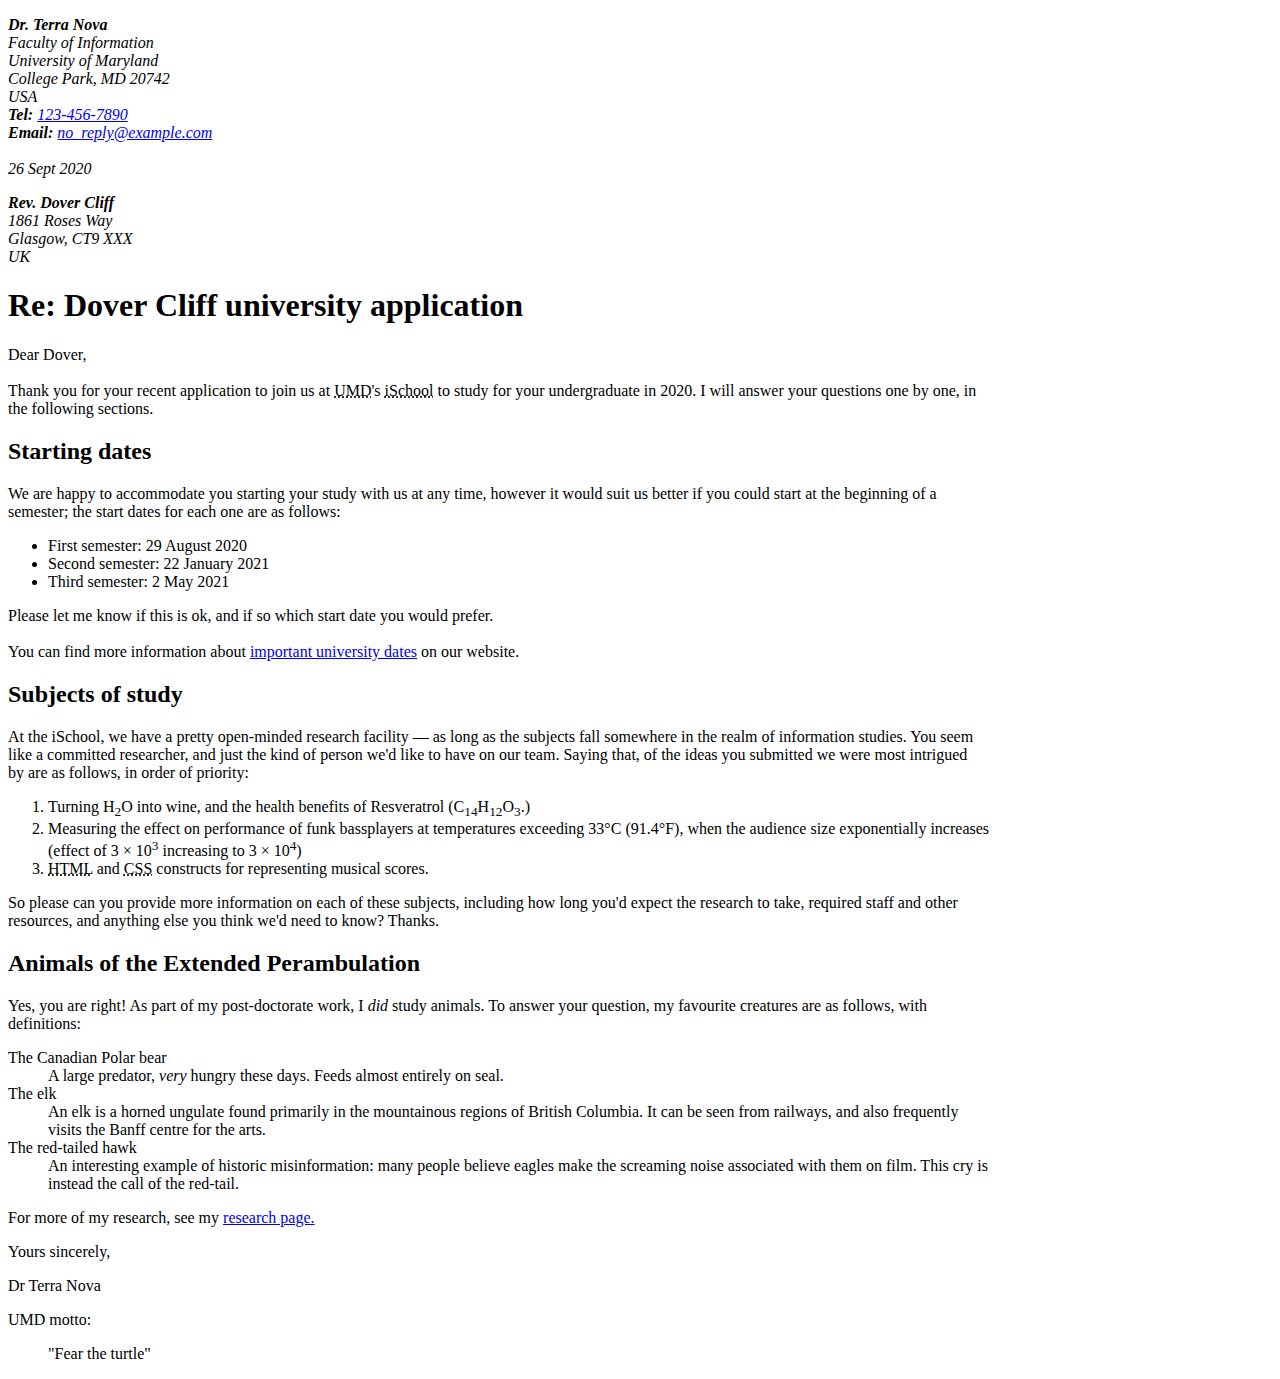
<file: public/lab_2/index.html>
<!DOCTYPE html>
<html>
    <head>
        <html lang="en-us">
        <meta charset="utf-8">
        <meta name = "author" content = "Andrew Carroll">
        <title>Andrew Carroll Lab 2</title>
    </head>

     <body> 
        <address>
            <p>
                <strong>Dr. Terra Nova</strong><br>
                Faculty of Information<br>
                University of Maryland<br>
                College Park, MD 20742<br>
                USA<br>
                <strong>Tel:</strong> <a href = "tel:123-456-7890">123-456-7890</a>   <br>  <!-- Add link to phone and email-->
                <strong>Email:</strong> <a href = "mailto:no_reply@example.com">no_reply@example.com</a><br>
                 <br>
                 <time datetime="2020-09-26">26 Sept 2020</time> 
             </p>
        </address>
      
        
       <address> 
           <p>
            <strong>Rev. Dover Cliff</strong><br>
            1861 Roses Way<br>
            Glasgow, CT9 XXX<br>
            UK<br>
           </p> 
        </address>
       
       <h1>Re: Dover Cliff university application</h1> 
        <p>Dear Dover, <br>
        <br>
        Thank you for your recent application to join us at <abbr title="University of Maryland">UMD</abbr>'s 
            <abbr title = "College of Information Studies">iSchool</abbr> to study for your undergraduate in 2020. I will answer your questions one by one, in <br>
            the following sections.
        </p>
        
        <h2>Starting dates</h2>
        <p> We are happy to accommodate you starting your study with us at any time, however it would suit us better if you could start at the beginning of a <br>
           semester; the start dates for each one are as follows:
        </p>
        <p> 
            <ul>
               <li>First semester: <time datetime="2020-08-29">29 August 2020</time></li>
               <li>Second semester: <time datetime="2021-01-22">22 January 2021</time></li>
               <li>Third semester: <time datetime="2021-05-2">2 May 2021</time></li> 
            </ul>
        </p>
  
       <p>Please let me know if this is ok, and if so which start date you would prefer. <br>
        <br>
        You can find more information about <a href = "http://umd.edu">important university dates</a> on our website.</p> 
        
       <h2>Subjects of study</h2> 
       <p>
           At the iSchool, we have a pretty open-minded research facility — as long as the subjects fall somewhere in the realm of information studies. You seem <br>
           like a committed researcher, and just the kind of person we'd like to have on our team. Saying that, of the ideas you submitted we were most intrigued <br>
           by are as follows, in order of priority:<br>
        </p>
        
        <ol type="1">
            <li>Turning H<sub>2</sub>O into wine, and the health benefits of Resveratrol (C<sub>14</sub>H<sub>12</sub>O<sub>3</sub>.)</li> <!--Add subscript to formula-->
            <li>
                Measuring the effect on performance of funk bassplayers at temperatures exceeding 33°C (91.4°F), when the audience size exponentially increases <br>
                (effect of 3 × 10<sup>3</sup> increasing to 3 × 10<sup>4</sup>)
            </li>
            <li><abbr title="Hypertext Markup Language">HTML</abbr> and <abbr title = "Cascading Style Sheets">CSS</abbr> constructs for representing musical scores.</li>
        </ol>


        <p>
            So please can you provide more information on each of these subjects, including how long you'd expect the research to take, required staff and other<br>
            resources, and anything else you think we'd need to know? Thanks. 
        </p>
        
        
       <h2>Animals of the Extended Perambulation</h2> 

       <p>Yes, you are right! As part of my post-doctorate work, I <em>did</em> study animals. To answer your question, my favourite creatures are as follows, with<br>
            definitions:
        </p> 

        <dl>
            <dt>The Canadian Polar bear</dt>
            <dd>A large predator, <em>very</em> hungry these days. Feeds almost entirely on seal.</dd>

            <dt>The elk</dt>
            <dd>An elk is a horned ungulate found primarily in the mountainous regions of British Columbia. It can be seen from railways, and also frequently<br>
                 visits the Banff centre for the arts.</dd>

           <dt>The red-tailed hawk</dt> 
            <dd>An interesting example of historic misinformation: many people believe eagles make the screaming noise associated with them on film. This cry is<br>
                 instead the call of the red-tail.
            </dd>
        </dl>
     
       <p>For more of my research, see my <a href="http://umd.edu">research page.</a></p>
            
            <p>Yours sincerely,</p>
            
           <p>Dr Terra Nova</p> 
           
            UMD motto:
            <blockquote cite="http://umd.edu">"Fear the turtle"</blockquote> 
     </body>
     <footer>
       
     </footer>
</html>
</file>
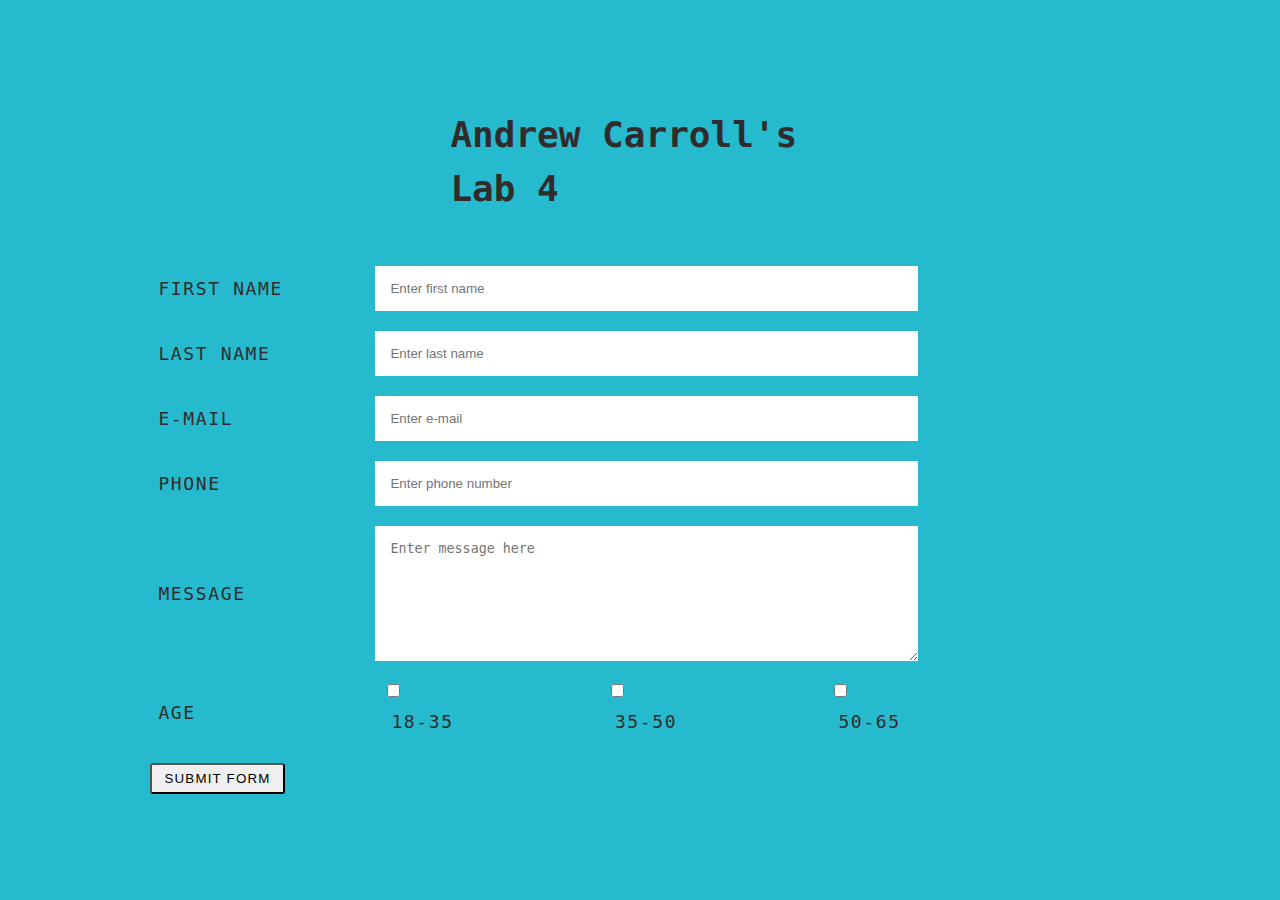
<file: public/lab_4/index.html>
<!DOCTYPE html>
<html lang="en">
    <head>
      <meta name = "author" content ="Andrew Carroll">
      <title>Andrew Carroll Lab 4</title>
      <link rel = "stylesheet" type = "text/css" href ="styles.css">
    </head>

<body>
    <h1 class=center>Andrew Carroll's Lab 4</h1>

    <div class="container">

        <form>

            <ul class="flex-outer">
                <!--First Name-->
                 <li>
                    <label for="first-name">First Name</label>
                    <input type="text" id="first-name"
                    placeholder = "Enter first name" >
                </li>

                <!--Last Name-->
                 <li>
                    <label for="last-name">Last Name</label>
                    <input type="text" id="last-name"
                    placeholder = "Enter last name" >
                 </li>

                <!--Email-->
                <li>
                    <label for="email">E-mail</label>
                    <input type="email" id="email"
                    placeholder = "Enter e-mail" >
                </li>

                <!--Phone-->
                <li>
                    <label for="phone">Phone</label>
                    <input type="tel" id="phone"
                     placeholder = "Enter phone number" >
                </li>

                <!-- Message Box-->
                <li>
                    <label for="message">Message</label>
                    <textarea name = "message" rows = "7" 
                    cols = "33" id="message" placeholder = "Enter message here"></textarea>
                </li>

                <!-- Age Checkboxes-->
                <li>
                    <p>Age</p>

                    <ul class = "flex-inner">

                        <!-- 18-35 Checkbox -->
                        <li>
                            <input type = "checkbox" id = "eighteen_to_thirtyfive" name = "eighteen_to_thirtyfive">
                            <label for="eighteen_to_thirtyfive">18-35</label>
                        </li>

                        <!-- 35-50 Checkbox -->
                        <li>
                            <input type = "checkbox" id = "thirtyfive_to_fifty" name = "thirtyfive_to_fifty">
                            <label for="thirtyfive_to_fifty">35-50</label>
                        </li>

                        <!-- 50-65 Checkbox -->
                        <li>
                            <input type = "checkbox" id = "fifty_to_sixty" name = "fifty_to_sixty">
                            <label for="fifty_to_sixty">50-65</label>
                        </li>
    
                    </ul>
                </li>

                    <!--Submit Button-->
                    <li>
                        <button type="submit" id = "button" name = "button">Submit Form</button>
                    </li>
            
             </ul>
        </form>
    </div>

</body>
</html>
</file>
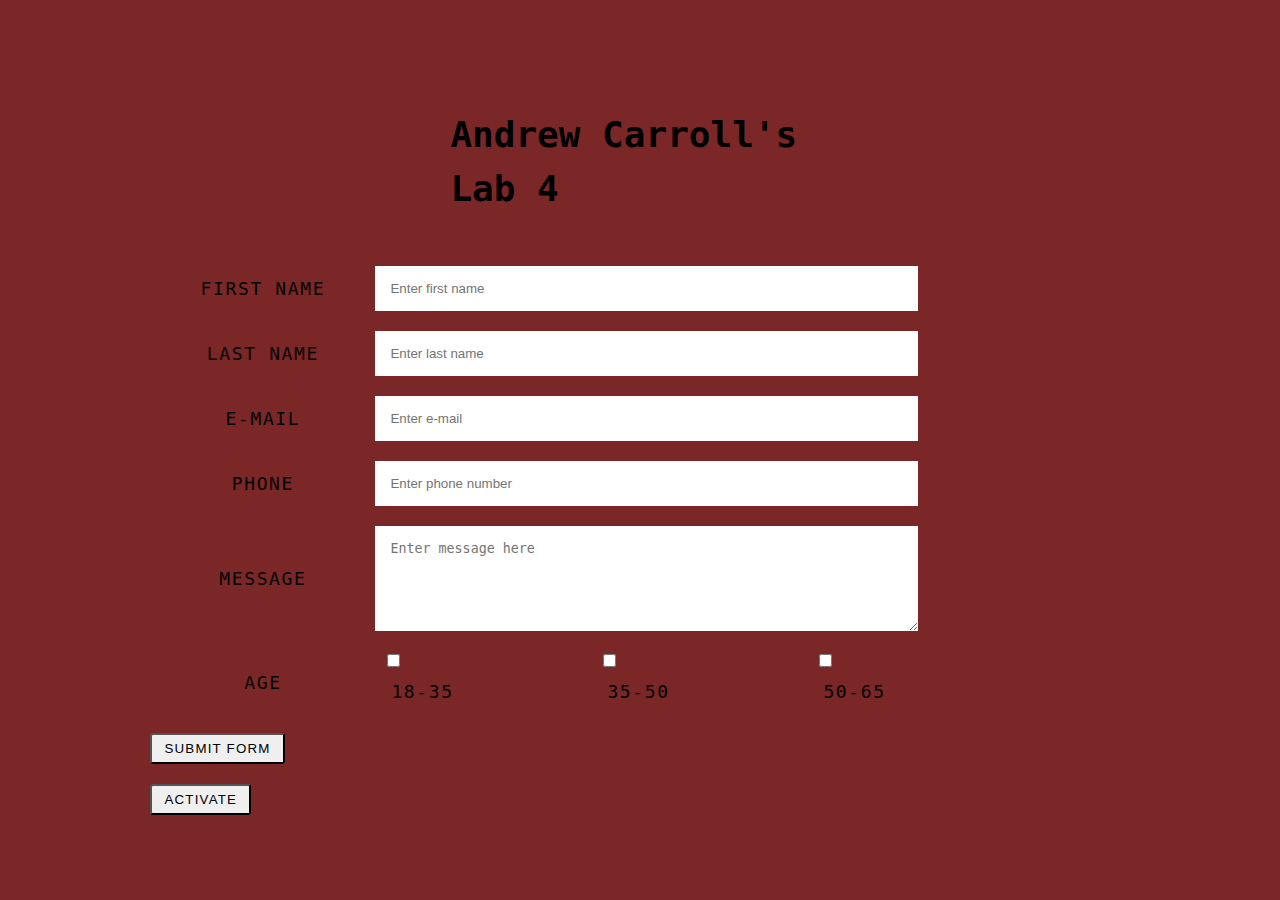
<file: public/lab_5/index.html>
<!DOCTYPE html>
<html lang="en">
    <head>
      <meta name = "author" content ="Andrew Carroll">
      <title>Andrew Carroll's Lab 4</title>
      <link rel = "stylesheet" type = "text/css" href ="styles.css">
    </head>

<body>
    <h1 class=center>Andrew Carroll's Lab 4</h1>

        <div class="container">

        <form action="/api" method="post">

            <ul class="flex-outer">
                <!--First Name-->
                <li>
                    <label for="fname">First Name</label>
                    <input name = 'first name' type="text" id="fname"
                    placeholder = "Enter first name" maxlength="140">
                </li>

                <!--Last Name-->
                <li>
                    <label for="lname">Last Name</label>
                    <input name = 'last name' type="text" id="lname"
                    placeholder = "Enter last name" maxlength="140">
                </li>

                <!--Email-->
                <li>
                    <label for="email">E-mail</label>
                    <input name = 'email' type="email" id="email"
                    placeholder = "Enter e-mail" >
                </li>

                <!--Phone-->
                <li>
                    <label for="phone">Phone</label>
                    <input name = 'phone' type="tel" id="phone"
                     placeholder = "Enter phone number">
                </li>

                <!-- Message Box-->
                <li>
                    <label for="message">Message</label>
                    <textarea name = "message" rows = "5" 
                    cols = "33" id="message" placeholder = "Enter message here"></textarea>
                </li>

                <!-- Age Checkboxes-->
                <li>
                    <p class = "checkbox-list-label">Age</p>

                    <ul class="flex-inner">

                        <!-- 18-35 Checkbox -->
                        <li>
                            <input type = "checkbox" id = "eighteen_to_thirtyfive" name = "eighteen_to_thirtyfive">
                            <label for="eighteen_to_thirtyfive">18-35</label>
                        </li>

                        <!-- 35-50 Checkbox -->
                        <li>
                            <input type = "checkbox" id = "thirtyfive_to_fifty" name = "thirtyfive_to_fifty">
                            <label for="thirtyfive_to_fifty">35-50</label>
                        </li>

                        <!-- 50-65 Checkbox -->
                        <li>
                            <input type = "checkbox" id = "fifty_to_sixty" name = "fifty_to_sixty">
                            <label for="fifty_to_sixty">50-65</label>
                        </li>
    
                    </ul>
                </li>

                    <!--Submit Button-->
                    <li>
                        <button type="submit" id = "SubButton" name = "SubmitButton" 
                        onclick = "testFunction()">Submit Form</button>
                    </li>

                    <!--Activate-->
                    <li>
                        <button type="button" id = "ActButton" name = "ActButton"
                        onclick = "testFunction()">Activate</button>
                    </li>
            
            </ul>
        </form>
    </div>



<!--Start of JS Code-->
    <script>
        /* Test function provided*/

        function testFunction() {
            fetch('/api')
            .then((response) => response.text())
            .then((response) => {
                console.log(response);
            
             /*Random Background Color*/
            const randCol = 'rgb(' + random(255) + ',' + random(255) + ','
            + random(255) + ')';
            document.body.style.background = randCol;

            /*Change Header*/
            let myHeader = document.querySelector('h1');
            myHeader.textContent = 'Lab 5 for Andrew Carroll';

            /*Change Title*/
            let myTitle = document.querySelector('title');
            myTitle.textContent = 'Lab 5 for Andrew Carroll';

            /*Age -> Fruit Name Change*/
            let fruitLabel = document.querySelector('p');
            fruitLabel.textContent = 'Fruits';

            /*Change checkbox context*/
            let fruitArr = ["Apple", "Banana", "Orange"];
            const CBelements = document.querySelectorAll('.flex-inner li label');

            CBelements.forEach((el, i) => {
                    const text = el.innterText;
                    console.log(el);
                    el.innerText = fruitArr[i];
                })

            /*Center Form*/
          document.querySelector(".flex-outer").style.margin = "0 auto";
            
            
                
            })
            

                
        }

        /* Random Number Function */
        function random(number) {
        return Math.floor(Math.random() * (number+1));
        }


    </script>
   
   
</body>
</html>
</file>
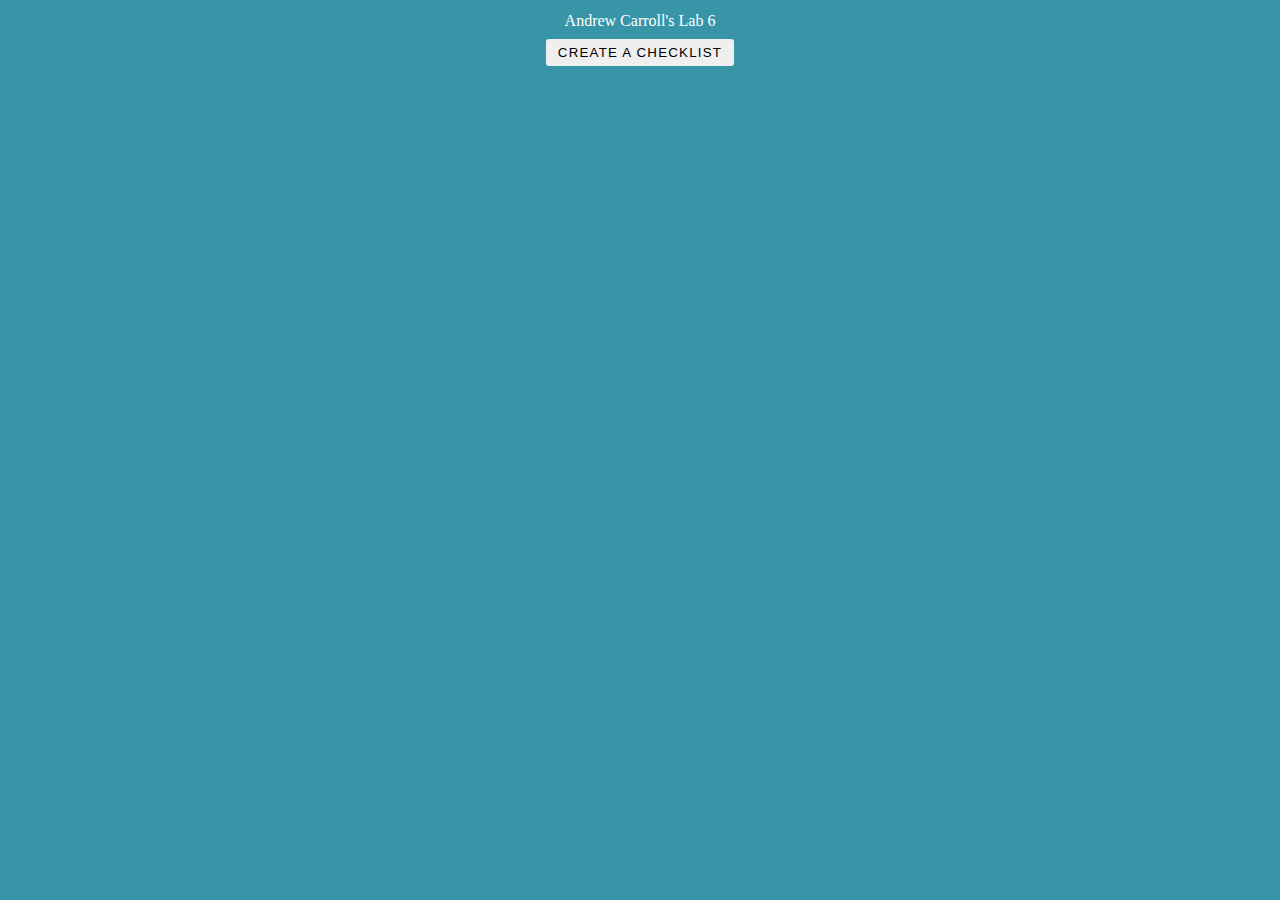
<file: public/lab_6/index.html>
<!DOCTYPE html>
<html lang="en">
  <head>
    <link rel="stylesheet" type="text/css" href="styles.css" />
    <script
      src="https://code.jquery.com/jquery-3.5.1.slim.min.js"
      integrity="sha256-4+XzXVhsDmqanXGHaHvgh1gMQKX40OUvDEBTu8JcmNs="
      crossorigin="anonymous"
    ></script>
  </head>
  <body>
    <div class="wrapper">
      <div class="container flex-outer">
        <div class="header">Andrew Carroll's Lab 6
        </div>
        <form>
          <button
            type="submit"
            class="submitButton"
            name="submitButton"
          >Create A Checklist</button>
        </form>
      </div>
    </div>
    <script src="script.js"></script>
  </body>
</html>
</file>
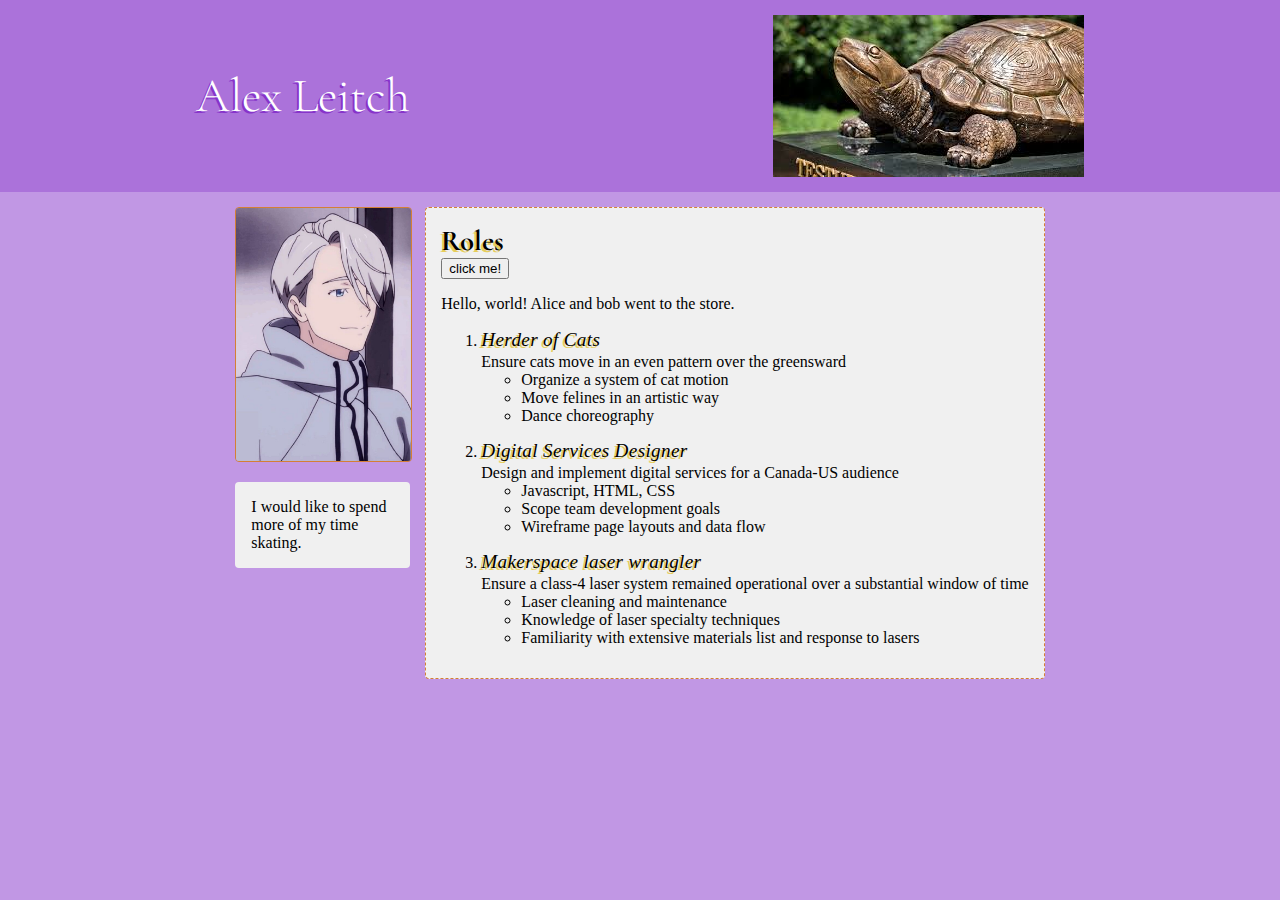
<file: public/answer_key/asst-1/index.html>
<!DOCTYPE html>
<html lang="en">

<head>
    <title>Alex Leitch demo resume</title>
    <link rel="stylesheet" type="text/css" href="styles.css" />
    <link href="https://fonts.googleapis.com/css2?family=Cormorant+Garamond:ital,wght@0,300;1,600&family=Sansita+Swashed:wght@300;700&display=swap" rel="stylesheet">
</head>

<body>
    <div class="header">
        <h1>Alex Leitch</h1>
        <img class="logo" src="testudo.jpeg" alt="The UMD tortoise"/>
    </div>
    <div class="wrapper">
        <div class="container">
            <div class="one">
                <img class="image" src="viktor.jpg" alt="Viktor, a character from Yuri on Ice"/>
                <p>I would like to spend more of my time skating.</p>
            </div>
            <div class="two">
                <h2 class="rolesTitle">Roles</h2>
                <button type="button" onclick="clickMe()">click me!</button>
                <p>
                    Hello, world! Alice and bob went to the store.
                </p>
                <ol>
                    <li>
                        <h2 class="jobtitle">Herder of Cats</h2>
                        <div class="jobdesc">Ensure cats move in an even pattern over the greensward</div>
                        <ul class="resp">
                            <li>Organize a system of cat motion</li>
                            <li>Move felines in an artistic way</li>
                            <li>Dance choreography</li>
                        </ul>
                    </li>
                    <li>
                        <h2 class="jobtitle">Digital Services Designer</h2>
                        <div class="jobdesc">Design and implement digital services for a Canada-US audience</div>
                        <ul class="resp">
                            <li>Javascript, HTML, CSS</li>
                            <li>Scope team development goals</li>
                            <li>Wireframe page layouts and data flow</li>
                        </ul>
                    </li>
                    <li>
                        <h2 class="jobtitle">Makerspace laser wrangler</h2>
                        <div class="jobdesc">Ensure a class-4 laser system remained operational over a substantial
                            window of
                            time</div>
                        <ul class="resp">
                            <li>Laser cleaning and maintenance</li>
                            <li>Knowledge of laser specialty techniques</li>
                            <li>Familiarity with extensive materials list and response to lasers</li>
                        </ul>
                    </li>
                </ol>

            </div>
        </div>
    </div>
    <script>
        function clickMe() {
            const RolesHeader = document.querySelector('.rolesTitle');
            console.log(RolesHeader);
            RolesHeader.innerHTML ="<h3>Hello World </h3>";
        }
    </script>
</body>

</html>
</file>
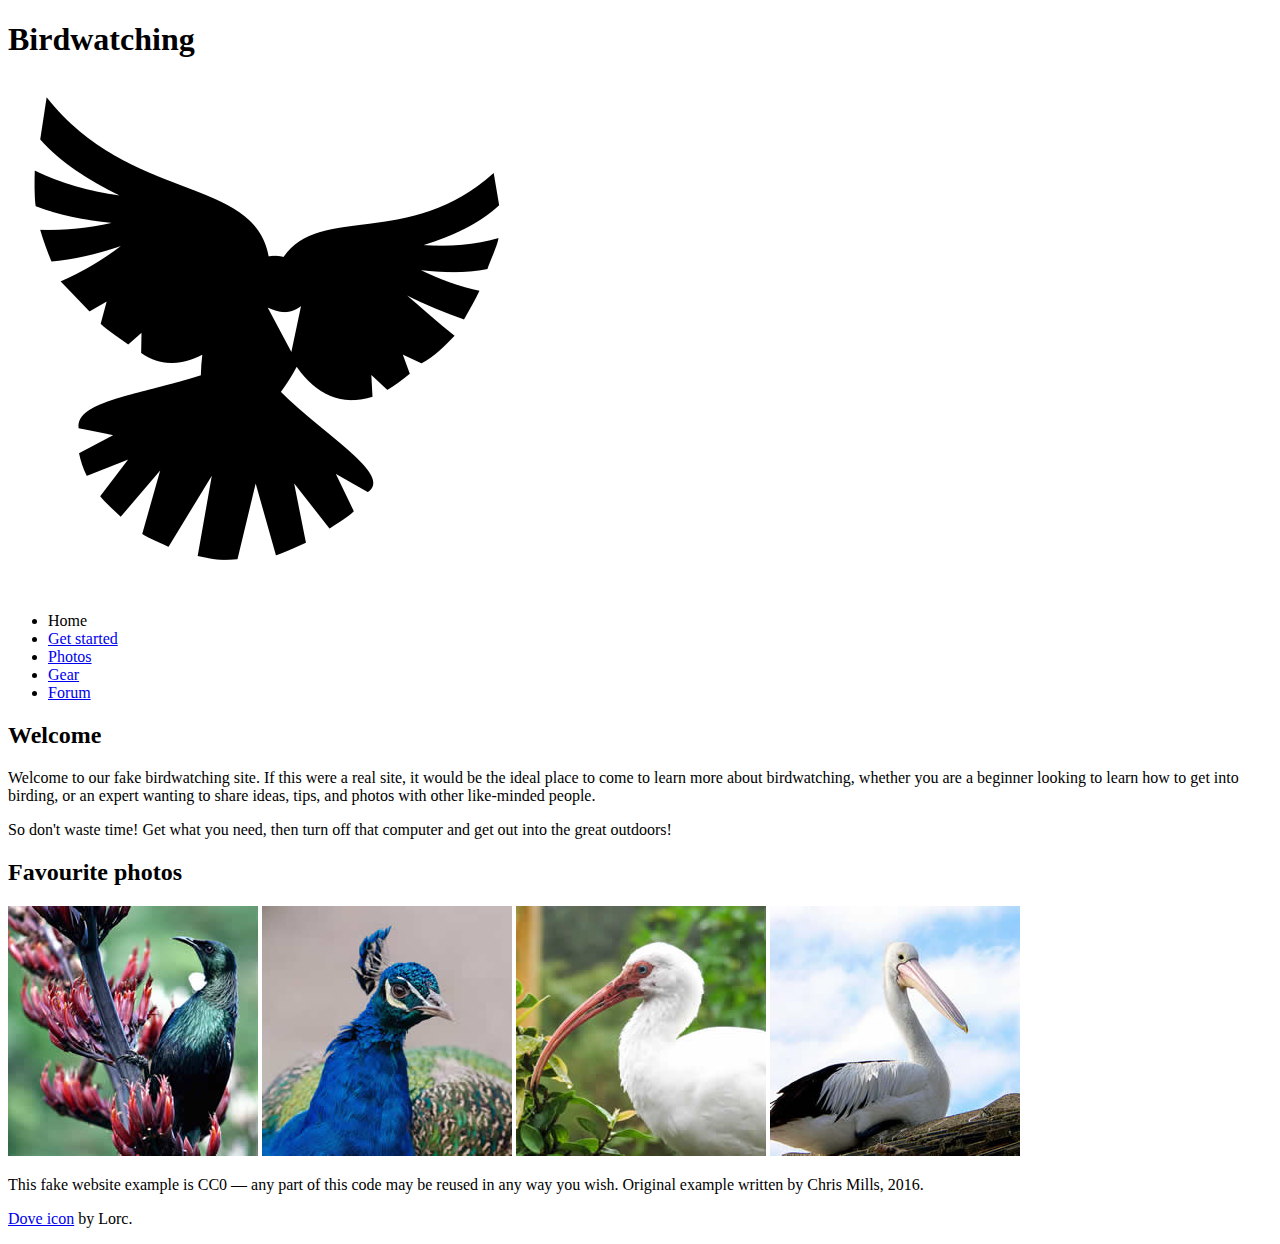
<file: public/answer_key/lab_3/index.html>
<!DOCTYPE html>
<html lang="en">
  <head>
    <meta charset="utf-8">
    <title>Birdwatching</title>
    <link href="https://fonts.googleapis.com/css?family=Roboto+Condensed:300|Cinzel+Decorative:700" rel="stylesheet">

    <!--[if lt IE 9]>
      <script src="//html5shiv.googlecode.com/svn/trunk/html5.js"></script>
    <![endif]-->
  </head>

  <body>

      <h1>Birdwatching</h1>
      <img src="dove.png" alt="a simple dove logo">


      <ul>
        <li><span>Home</span></li>
        <li><a href="#">Get started</a></li>
        <li><a href="#">Photos</a></li>
        <li><a href="#">Gear</a></li>
        <li><a href="#">Forum</a></li>
      </ul>


      <h2>Welcome</h2>

      <p>Welcome to our fake birdwatching site. If this were a real site, it would be the ideal place to come to learn more about birdwatching, whether you are a beginner looking to learn how to get into birding, or an expert wanting to share ideas, tips, and photos with other like-minded people.</p>

      <p>So don't waste time! Get what you need, then turn off that computer and get out into the great outdoors!</p>

      <h2>Favourite photos</h2>

      <a href="favorite-1.jpg"><img src="favorite-1_th.jpg" alt="Small black bird, black claws, long black slender beak, links to larger version of the image"></a>
      <a href="favorite-2.jpg"><img src="favorite-2_th.jpg" alt="Top half of a pretty bird with bright blue plumage on neck, light colored beak, blue headdress, links to larger version of the image"></a>
      <a href="favorite-3.jpg"><img src="favorite-3_th.jpg" alt="Top half of a large bird with white plumage, very long curved narrow light colored break, links to larger version of the image"></a>
      <a href="favorite-4.jpg"><img src="favorite-4_th.jpg" alt="Large bird, mostly white plumage with black plumage on back and rear, long straight white beak, links to larger version of the image"></a>


      <p>This fake website example is CC0 — any part of this code may be reused in any way you wish. Original example written by Chris Mills, 2016.</p>

      <p><a href="http://game-icons.net/lorc/originals/dove.html">Dove icon</a> by Lorc.</p>

  </body>
</html>
</file>
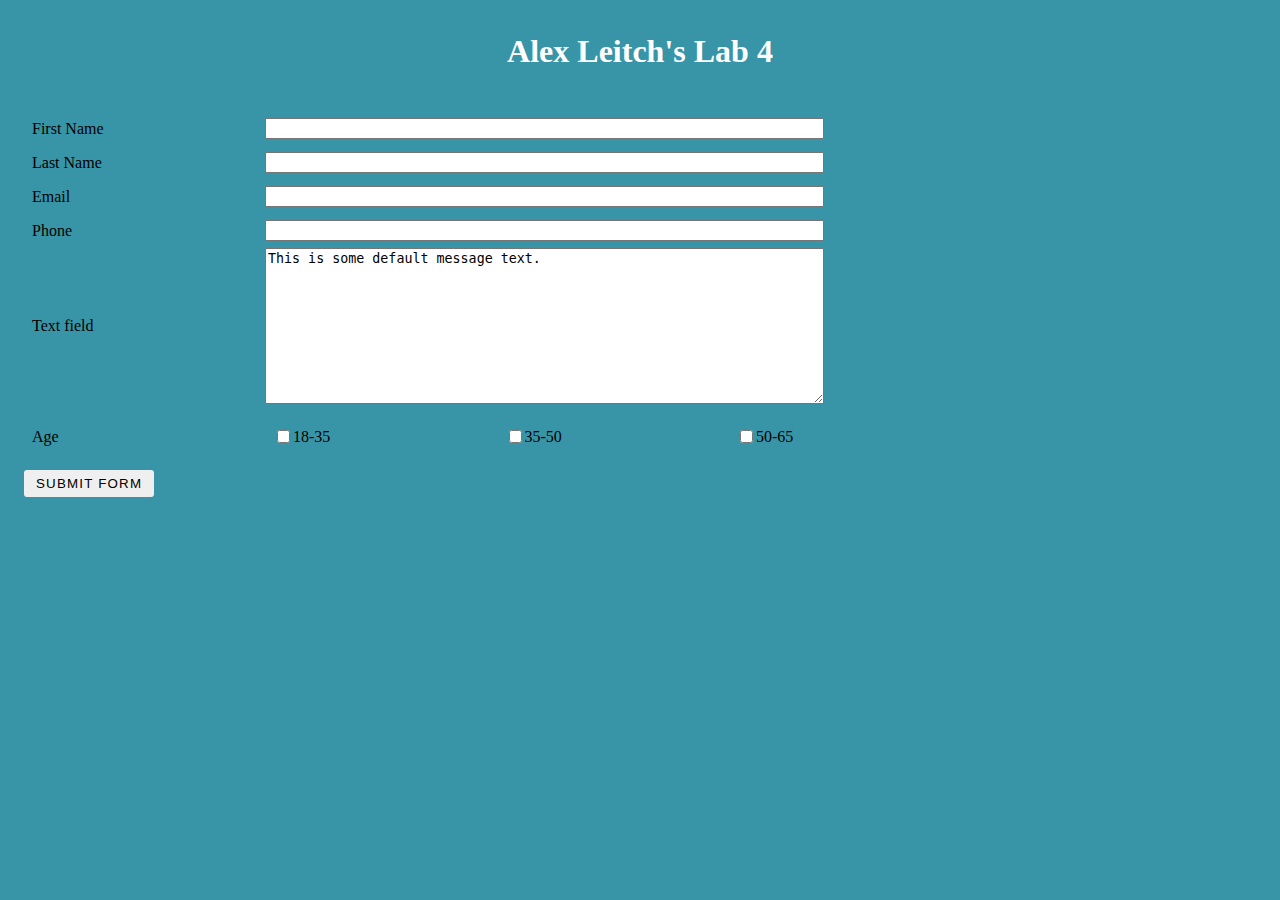
<file: public/answer_key/lab_4/index.html>
<!DOCTYPE html>
<html lang="en">
<head>
    <title>Alex Leitch's Lab 4</title>
    <link rel="stylesheet" type="text/css" href="styles.css" />
</head>
<body>
    <div class="wrapper">
        <div class="container">
            <div class="header">
                <h1>Alex Leitch's Lab 4</h1>
            </div>
            <form action="/api" method="post">
                <ul class="flex-outer">
                    <li><label for="fname">First Name</label>
                        <input type="text" name="first-name" id="fname"></li>
                    <li><label for="lname">Last Name</label>
                        <input type="text" name="last-name" id="lname"></li>
                    <li><label for="email">Email</label>
                        <input type="email" name="email" id="email"></li>
                    <li><label for="phone">Phone</label>
                        <input type="tel" name="phone" id="phone"></li>
                    <li><label for="message">Text field</label>
                        <textarea name="message" id="message" cols="33" rows="10">This is some default message text.</textarea></li>
                    <li>
                        <p>
                            Age
                        </p>
                        <ul class='flex-inner'>
                            <li><input type="checkbox" id="eighteen-thirtyfive" name="age">
                                <label for="eighteen-thirtyfive">18-35</label></li>
                            <li><input type="checkbox" id="thirtyfive-fifty" name="age">
                                <label for="thirtyfive-fifty">35-50</label></li>
                            <li><input type="checkbox" id="fifty-sixtyfive" name="age">
                                <label for="fifty-sixtyfive">50-65</label></li>
                        </ul>
                    </li>
                    <li>
                        <button class="button" id="submit_button" name="submit_button" type="submit">Submit form</button>
                    </li>
                </ul>
            </form>
        </div>
    </div>
</body>
</html>
</file>
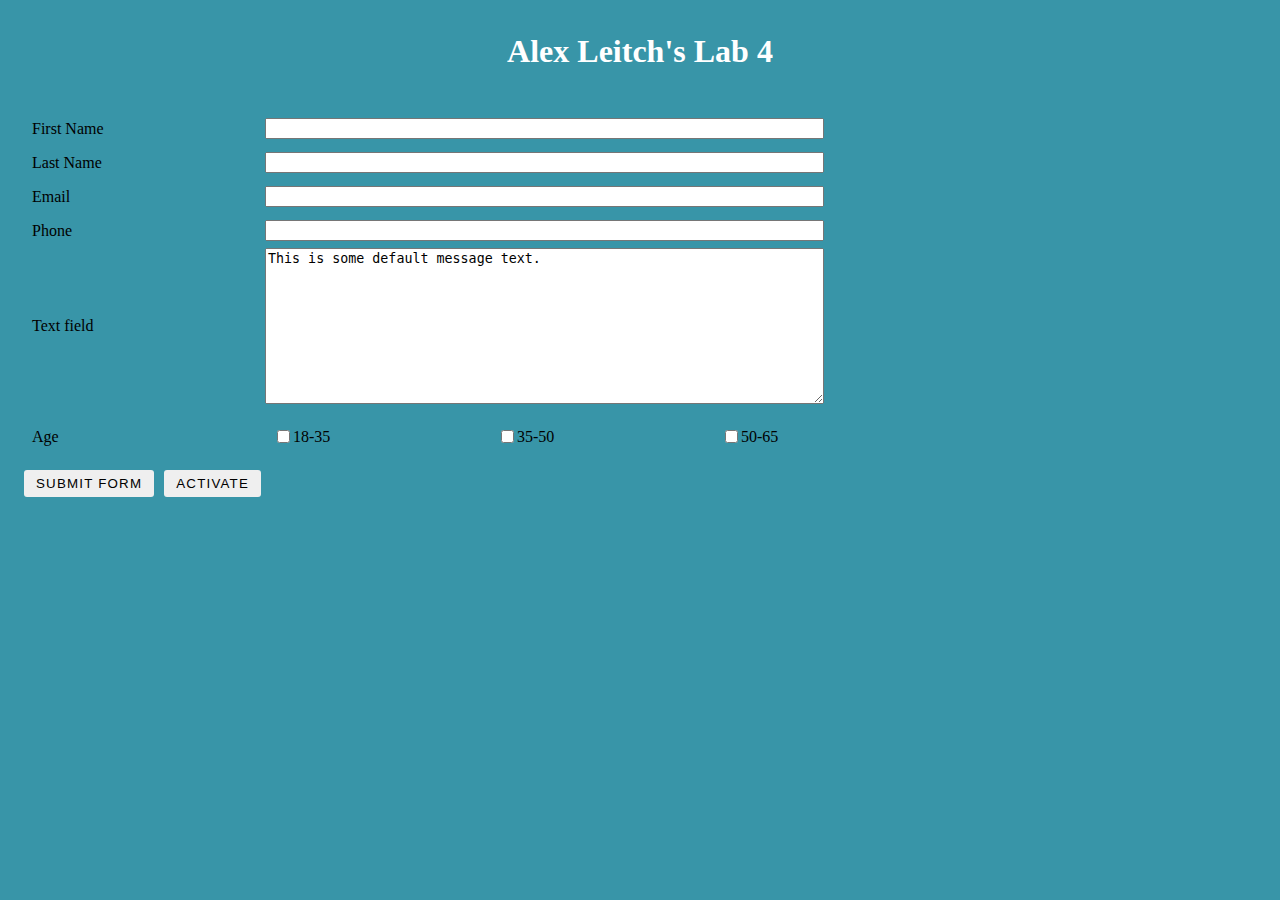
<file: public/answer_key/lab_5/index.html>
<!DOCTYPE html>
<html lang="en">
<head>
    <title>Alex Leitch's Lab 4</title>
    <link rel="stylesheet" type="text/css" href="styles.css" />
</head>
<body>
    <div class="wrapper">
        <div class="container">
            <div class="header">
                <h1>Alex Leitch's Lab 4</h1>
            </div>
            <form action="/api" method="post">
                <ul class="flex-outer">
                    <li><label for="fname">First Name</label>
                        <input type="text" name="first-name" id="fname"></li>
                    <li><label for="lname">Last Name</label>
                        <input type="text" name="last-name" id="lname"></li>
                    <li><label for="email">Email</label>
                        <input type="email" name="email" id="email"></li>
                    <li><label for="phone">Phone</label>
                        <input type="tel" name="phone" id="phone"></li>
                    <li><label for="message">Text field</label>
                        <textarea name="message" id="message" cols="33" rows="10">This is some default message text.</textarea></li>
                    <li>
                        <p class="checkbox-list-label">
                            Age
                        </p>
                        <ul class='flex-inner'>
                            <li><input type="checkbox" id="eighteen-thirtyfive" name="age">
                                <label for="eighteen-thirtyfive">18-35</label></li>
                            <li><input type="checkbox" id="thirtyfive-fifty" name="age">
                                <label for="thirtyfive-fifty">35-50</label></li>
                            <li><input type="checkbox" id="fifty-sixtyfive" name="age">
                                <label for="fifty-sixtyfive">50-65</label></li>
                        </ul>
                    </li>
                    <li>
                        <button class="button" id="submit_button" name="submit_button" type="submit">Submit form</button>
                        <button onclick="testFunction()" id="activate_button" class="button" name="activate_button" type="button">Activate</button>
                    </li>
                </ul>
            </form>
        </div>
    </div>
    <script>
        function testFunction() {
            fetch('/api')
            .then((response) => response.text())
            .then((response) => {

                console.log(response);
                const header = document.querySelector('h1')
                const title = document.querySelector('title')
                header.innerText = response;
                title.innerText = response;
                const body = document.querySelector('body')
                body.style.backgroundColor = '#fcba03';
                const form = document.querySelector('.flex-outer');
                form.style.margin = '0 auto';
                const age = document.querySelector('.flex-outer li p');
                age.innerText = "Fruits";
                const fruits = ['kiwi','dragonfruit','pomelo'];
                const checks = document.querySelectorAll('.flex-inner label')
                console.log(checks.length, checks[0]);
                checks.forEach(((check, i) => {
                    console.log(check, i);
                    check.innerText = fruits[i];
                }))
            })
        }
    </script>
</body>
</html>
</file>
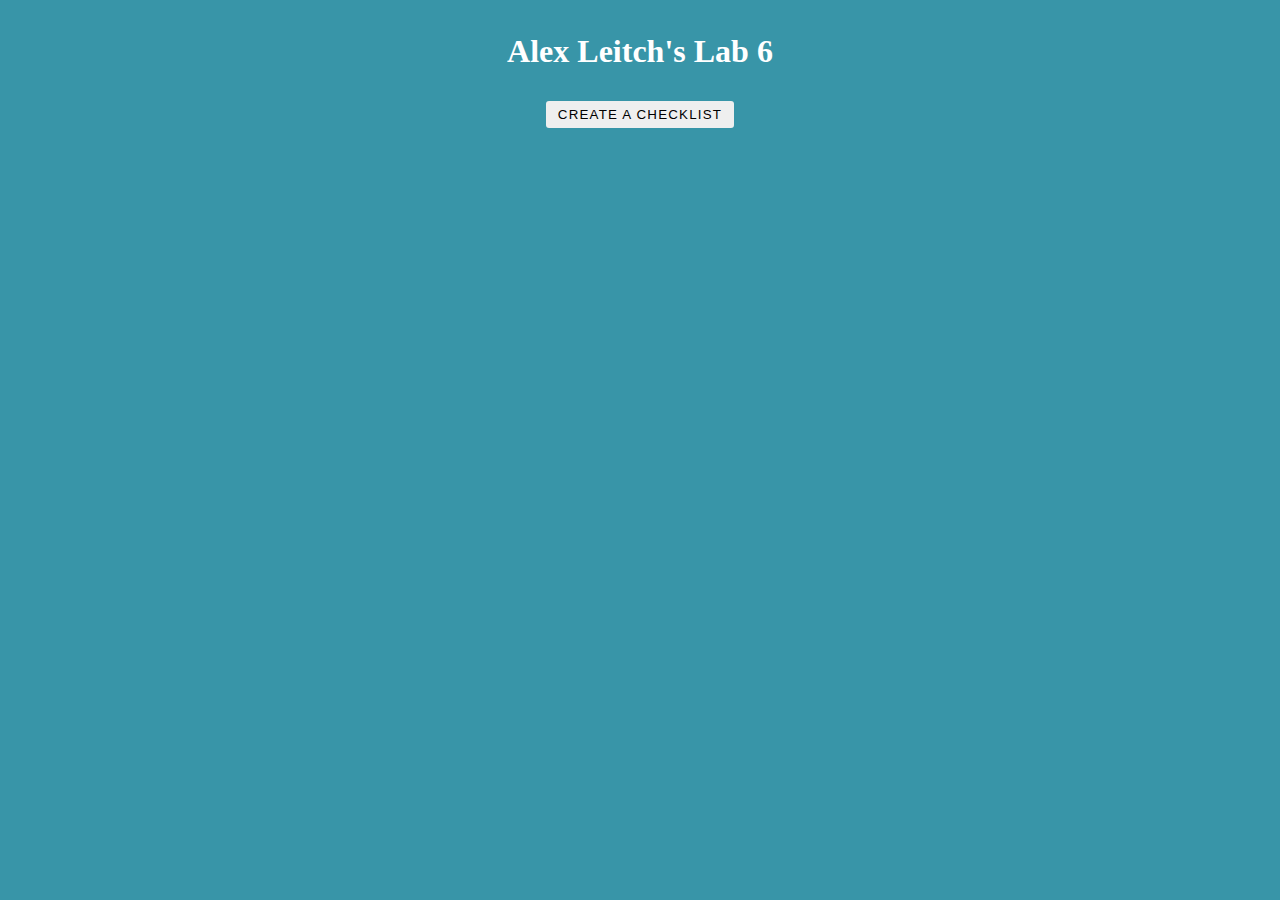
<file: public/answer_key/lab_6/index.html>
<!DOCTYPE html>
<html lang="en">
  <head>
    <title>Alex Leitch's Lab 6</title>
    <link rel="stylesheet" type="text/css" href="styles.css" />
    <script
      src="https://code.jquery.com/jquery-3.5.1.slim.min.js"
      integrity="sha256-4+XzXVhsDmqanXGHaHvgh1gMQKX40OUvDEBTu8JcmNs="
      crossorigin="anonymous"
    ></script>
  </head>
  <body>
    <div class="wrapper">
      <div class="container flex-outer">
        <div class="header">
          <h1>Alex Leitch's Lab 6</h1>
        </div>
        <form>
          <button
            type="submit"
            class="submitButton"
            name="submitButton"
          >Create A Checklist</button>
        </form>
      </div>
    </div>
    <script src="script.js"></script>
  </body>
</html>
</file>
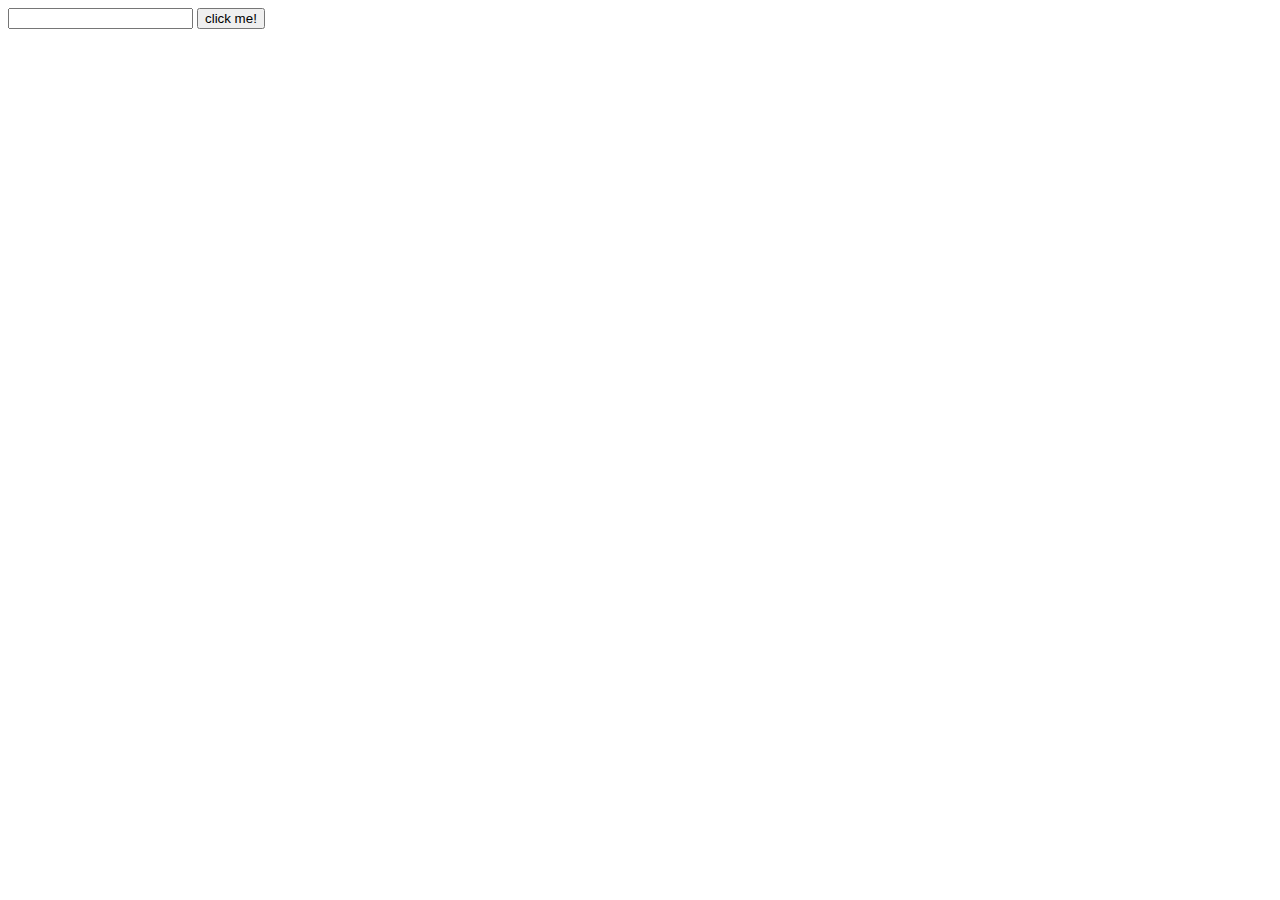
<file: public/demos/lab_4/index.html>
<html><head><title>TestThisLab</title></head>
<body>
    <form action="/api" method="post">
        <input type="text" name="name">
        <button type="submit">click me!</button>
    </form>
</body></html>
</file>
<file: public/lab_4/styles.css>
body {
    font: normal 18px/1.5 "Lucida Console", Monaco, monospace;
    background: #26bace; 
    color: rgb(49, 43, 43);  
    padding: 50px 0;
  }
  
  .container {
    width: 80%;
    max-width: 1200px;
    margin: 0 auto;
  }
  
  .container * {
    box-sizing: border-box;
  }
  
  .flex-outer,
  .flex-inner {
    list-style-type: none;
    padding: 0;
  }
  
  .flex-outer {
    margin-left: 0px;
    max-width: 800px;
    margin: 0;
    padding: 0px 16px;
  }
  
  .center {
    margin: auto;
    width: 30%;
    padding: 50px;
  }
  
  .flex-outer li,
  .flex-inner {
    display: flex;
    flex-wrap: wrap;
    align-items: center;
  }
  
  .flex-inner {
    padding: 0 8px;
    justify-content: space-between;  
  }
  
  .flex-outer > li:not(:last-child) {
    margin-bottom: 20px;
  }
  
  .flex-outer li label,
  .flex-outer li p {
    padding: 8px;
    font-weight: 300;
    letter-spacing: .09em;
    text-transform: uppercase;
  }
  
  .flex-outer > li > label,
  .flex-outer li p {
    flex: 1 0 125px;
    max-width: 225px;
  }
  
  .flex-outer > li > label + *,
  .flex-inner {
    flex: 1 0 225px;
  }
  
  .flex-outer li p {
    margin: 0;
  }
  
  .flex-outer li input:not([type='checkbox']),
  .flex-outer li textarea {
    margin-left: 0px;
    padding: 15px;
    border: none;
  }
  
  
  .flex-inner li {
    width: 80px;
  }
  
  button {
    margin-left: 0;
    padding: 6px 12px;
    letter-spacing: 1.2px;
    border-radius: 3px;
    text-transform: uppercase;
  }
</file>
<file: public/lab_5/styles.css>
body {
    font: normal 18px/1.5 "Lucida Console", Monaco, monospace;
    background: #7c2727; 
    color: rgb(0, 0, 0); 

    padding: 50px 0;
  }
  
  .container {
    width: 80%;
    max-width: 1200px;
    text-align: center; 
    margin: 0 auto;
  }
  
  .container * {
    box-sizing: border-box;
  }
  
  .flex-outer,
  .flex-inner {
    list-style-type: none;
    padding: 0;
  }
  
  .flex-outer {
    margin-left: 0px;
    max-width: 800px;
    margin: 0;
    padding: 0px 16px;
  }
  
  .center {
    margin: auto;
    width: 30%;
    padding: 50px;
  }
  
  .flex-outer li,
  .flex-inner {
    display: flex;
    flex-wrap: wrap;
    align-items: center;
  }
  
  .flex-inner {
    padding: 0 8px;
    justify-content: space-between;  
  }
  
  .flex-outer > li:not(:last-child) {
    margin-bottom: 20px;
  }
  
  .flex-outer li label,
  .flex-outer li p {
    padding: 8px;
    font-weight: 300;
    letter-spacing: .09em;
    text-transform: uppercase;
  }
  
  .flex-outer > li > label,
  .flex-outer li p {
    flex: 1 0 125px;
    max-width: 225px;
  }
  
  .flex-outer > li > label + *,
  .flex-inner {
    flex: 1 0 225px;
  }
  
  .flex-outer li p {
    margin: 0;
  }
  
  .flex-outer li input:not([type='checkbox']),
  .flex-outer li textarea {
    margin-left: 0px;
    padding: 15px;
    border: none;
  }
  
  
  .flex-inner li {
    width: 95px;
  }
  
  button {
    margin-left: 0;
    margin-right: 10px;
    padding: 6px 12px;
    letter-spacing: 1.2px;
    border-radius: 3px;
    text-transform: uppercase;
  }
</file>
<file: public/lab_6/styles.css>
/*CSS*/
body {
  background: #3895a8;
}

.wrapper {
  display: flex;
  flex-direction: column;
}

.container {
  min-height: 100%;
}

.header {
  color: #fff;
  display: flex;
  flex-direction: row;
  flex-wrap: wrap;
  justify-content: center;
  align-items: center;
  margin: 0;
  margin-bottom: 5px;
  padding: 4px 8px;
  border-radius: 4px;
}

/* Enter YOUR lab styles after this line */
.wrapper {

}

.container, .flex-outer {
  box-sizing: border-box;
  width: 80%;
  max-width: 1200px;
  margin: 0 auto;
}

.header {  color: #fff;
  display: flex;
  flex-direction: row;
  flex-wrap: wrap;
  justify-content: center;
  align-items: center;
  margin: 0;
  margin-bottom: 5px;
  padding: 4px 8px;
  border-radius: 4px;

}
.flex-outer li,
.flex-inner {
  display: flex;
  flex-wrap: wrap;
  align-items: center;
  flex-direction: column;
}

.flex-outer > li > label,
.flex-outer li p {
  flex: 1 0 125px;
  max-width: 225px;
  padding: 8px;
}
 
.flex-outer > li > label + *,
.flex-inner {
  flex: 1 0 225px;
}

.flex-outer button {
  padding: 6px 12px;
  border: none;
  text-transform: uppercase;
  letter-spacing: 1.2px;
  border-radius: 3px;
  display: block;
  margin: 0 auto;
}

.flex-inner li {
  width: 100%;
  padding: 8px 16px;
  display: flex;
  flex-direction: row;
}

.flex-inner input {
  margin-right: 15px;
}

.flex-inner {
  padding: 0 8px;
  justify-content: space-between;
}

.flex-outer {
  max-width:800px;
  padding: 0 16px;
  margin:0 auto;
}
</file>
<file: public/answer_key/asst-1/styles.css>
/* 
petrol #3895A8
true white #FFF
pale gray #F0F0F0
orange #D47F35
light orange #FAD7B9
*/


/* 

yellow  - #E6CD5C
purple - #A350E6
*/


body {
  margin: 0;
  padding: 0;
  font-family: serif;
  background-color: #8734ca83;
}

h1, h2 {
  margin: 0;
  padding: 0;
  font-family: 'Cormorant Garamond', 'Times New Roman', serif;
  text-shadow: -2px 2px #E6CD5C;
}
/* 
font-family: 'Cormorant Garamond', serif;
font-family: 'Sansita Swashed', cursive; */

h1 {
  font-size: 3rem;
  font-weight: 300;
  text-shadow: -2px 2px #8734ca;
}

h2 {
  font-size: 1.8rem;
  font-weight: 900;
}


.header {
  background: #8734ca60;
  color: #fff;
  display: flex;
  flex-direction: row;
  flex-wrap: wrap;
  justify-content: space-around;
  align-items: center;
  margin: 0;
  margin-bottom: 15px;
  padding: 15px;
}

.wrapper {
  display: flex;
  flex-direction: column;
  align-items: center;
}

.container {
  display: flex;
  flex-wrap: wrap;
  max-width: 960px;
  min-height: 100%;
  flex-direction: row;
  justify-content: space-between;
  align-items: flex-start;
}

.one {
  flex: 0 1 auto;
  width: 175px;
  margin-right: 15px;
}

.one p {
  background: #f0f0f0;
  border-radius: 4px;
  padding: 15px;
  flex: 0 1 auto;
  border: solid 1px transparent;
}



.image {
  width: inherit;
  border-radius: 4px;
  border: solid 1px #d47f35;
}

.two {
  flex: 0 2 auto;
  border-radius: 4px;
  background: #f0f0f0;
  padding: 15px;
  border: dashed 1px #d47f35;
}

.jobtitle {
  font-family: "Vollkorn", serif;
  font-weight: 400;
  font-style: italic;
  font-size: 1.2rem;
  margin-bottom: 2px;
  letter-spacing: 0.02rem;
}

.resp {
  margin-bottom: 15px;
}

@media screen and (max-width: 1000px) {
  .container {
    justify-content: center;
  }

  .one {
    display: flex;

    flex-direction: row;

    flex-wrap: wrap;

    flex: 1 0 auto;

    justify-content: space-evenly;

    align-items: center;

    margin: 0;

    margin-bottom: 15px;
  }

  .one p {
      margin: 15px 0 0 0;
  }
}
</file>
<file: public/answer_key/lab_4/styles.css>
/*CSS*/
body {
  background: #3895a8;
}

.wrapper {
  display: flex;
  flex-direction: column;
}

.container {
  min-height: 100%;
}

.header {
  color: #fff;
  display: flex;
  flex-direction: row;
  flex-wrap: wrap;
  justify-content: center;
  align-items: center;
  margin: 0;
  margin-bottom: 5px;
  padding: 4px 8px;
  border-radius: 4px;
}

/* Enter YOUR lab styles after this line */
.flex-outer li,
.flex-inner {
  display: flex;
  flex-wrap: wrap;
  align-items: center;
}

.flex-outer > li > label,
.flex-outer li p {
  flex: 1 0 125px;
  max-width: 225px;
  padding: 8px;
}
 
.flex-outer > li > label + *,
.flex-inner {
  flex: 1 0 225px;
}

.flex-outer button {
  margin-left: 0px;
  padding: 6px 12px;
  border: none;
  text-transform: uppercase;
  letter-spacing: 1.2px;
  border-radius: 3px;
}

.flex-inner li {
  width: 80px;
}

.flex-inner {
  padding: 0 8px;
  justify-content: space-between;
}

.flex-outer {
  max-width:800px;
  padding: 0 16px;
}
</file>
<file: public/answer_key/lab_5/styles.css>
/*CSS*/
body {
  background: #3895a8;
}

.wrapper {
  display: flex;
  flex-direction: column;
}

.container {
  min-height: 100%;
}

.header {
  color: #fff;
  display: flex;
  flex-direction: row;
  flex-wrap: wrap;
  justify-content: center;
  align-items: center;
  margin: 0;
  margin-bottom: 5px;
  padding: 4px 8px;
  border-radius: 4px;
}

/* Enter YOUR lab styles after this line */
.flex-outer li,
.flex-inner {
  display: flex;
  flex-wrap: wrap;
  align-items: center;
}

.flex-outer > li > label,
.flex-outer li p {
  flex: 1 0 125px;
  max-width: 225px;
  padding: 8px;
}
 
.flex-outer > li > label + *,
.flex-inner {
  flex: 1 0 225px;
}

.flex-outer button {
  margin-left: 0px;
  margin-right: 10px;
  padding: 6px 12px;
  border: none;
  text-transform: uppercase;
  letter-spacing: 1.2px;
  border-radius: 3px;
}

.flex-inner li {
  width: 95px;
}

.flex-inner {
  padding: 0 8px;
  justify-content: space-between;
}

.flex-outer {
  max-width:800px;
  padding: 0 16px;
}
</file>
<file: public/answer_key/lab_6/styles.css>
/*CSS*/
body {
  background: #3895a8;
}

.wrapper {
  display: flex;
  flex-direction: column;
}

.container {
  min-height: 100%;
}

.header {
  color: #fff;
  display: flex;
  flex-direction: row;
  flex-wrap: wrap;
  justify-content: center;
  align-items: center;
  margin: 0;
  margin-bottom: 5px;
  padding: 4px 8px;
  border-radius: 4px;
}

/* Enter YOUR lab styles after this line */
.flex-outer li,
.flex-inner {
  display: flex;
  flex-wrap: wrap;
  align-items: center;
  flex-direction: column;
}

.flex-outer > li > label,
.flex-outer li p {
  flex: 1 0 125px;
  max-width: 225px;
  padding: 8px;
}
 
.flex-outer > li > label + *,
.flex-inner {
  flex: 1 0 225px;
}

.flex-outer button {
  padding: 6px 12px;
  border: none;
  text-transform: uppercase;
  letter-spacing: 1.2px;
  border-radius: 3px;
  display: block;
  margin: 0 auto;
}

.flex-inner li {
  width: 100%;
  padding: 8px 16px;
  display: flex;
  flex-direction: row;
}

.flex-inner input {
  margin-right: 15px;
}

.flex-inner {
  padding: 0 8px;
  justify-content: space-between;
}

.flex-outer {
  max-width:800px;
  padding: 0 16px;
  margin:0 auto;
}
</file>
